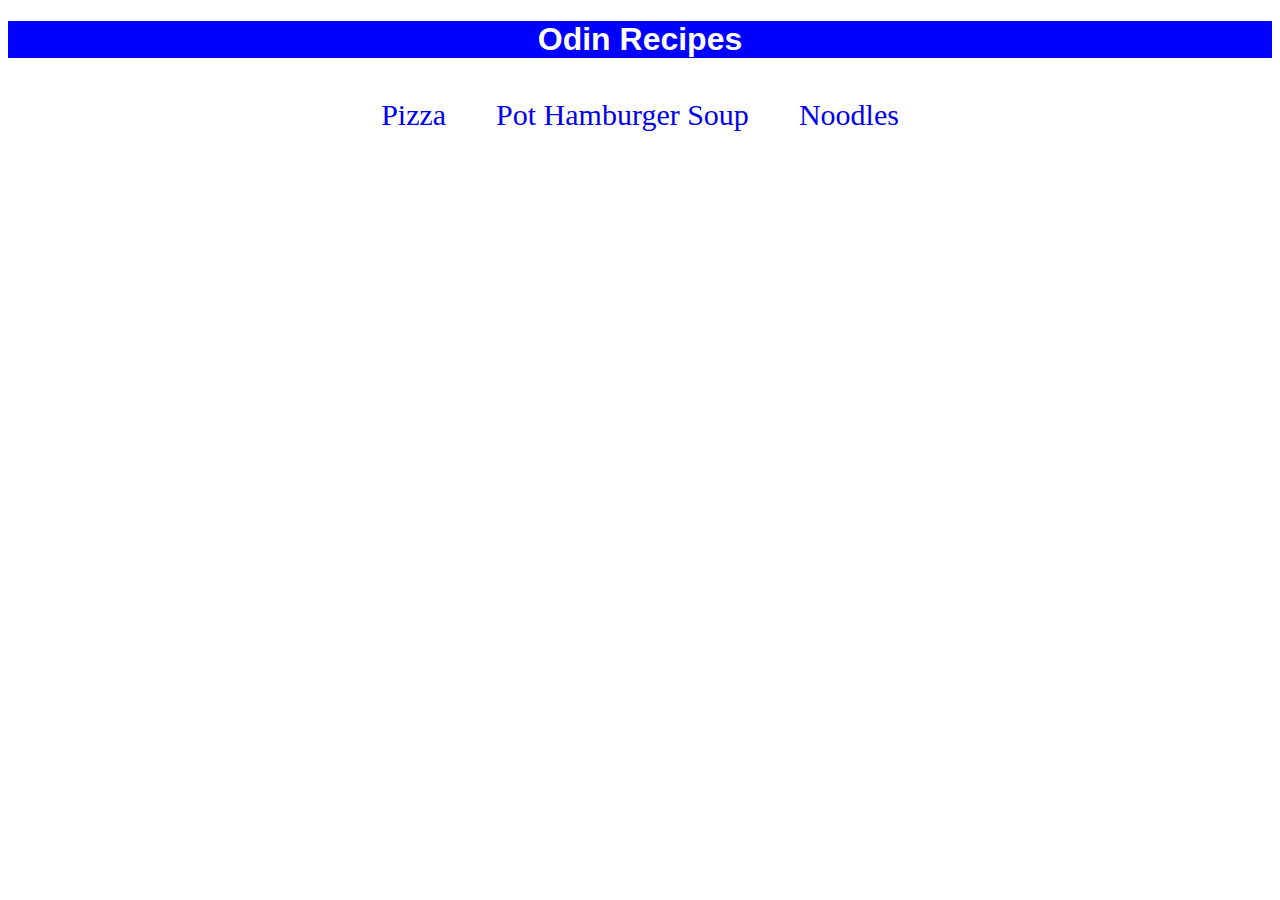
<file: index.html>
<!DOCTYPE html>
<html lang="en">
    <head>
        <meta charset="utf-8">
        <title>Home</title>

        <link rel="stylesheet" href="style.css">
    </head>
    <body>
        <h1>Odin Recipes</h1>
        
        <ul>
            <li class="tab"><a href="recipes/pizza.html">Pizza</a></li>
            <li class="tab"><a href="recipes/pothamburgersoup.html">Pot Hamburger Soup</a></li>
            <li class="tab"><a href="recipes/noodles.html">Noodles</a></li>
        </ul>
    </body>
</html>
</file>
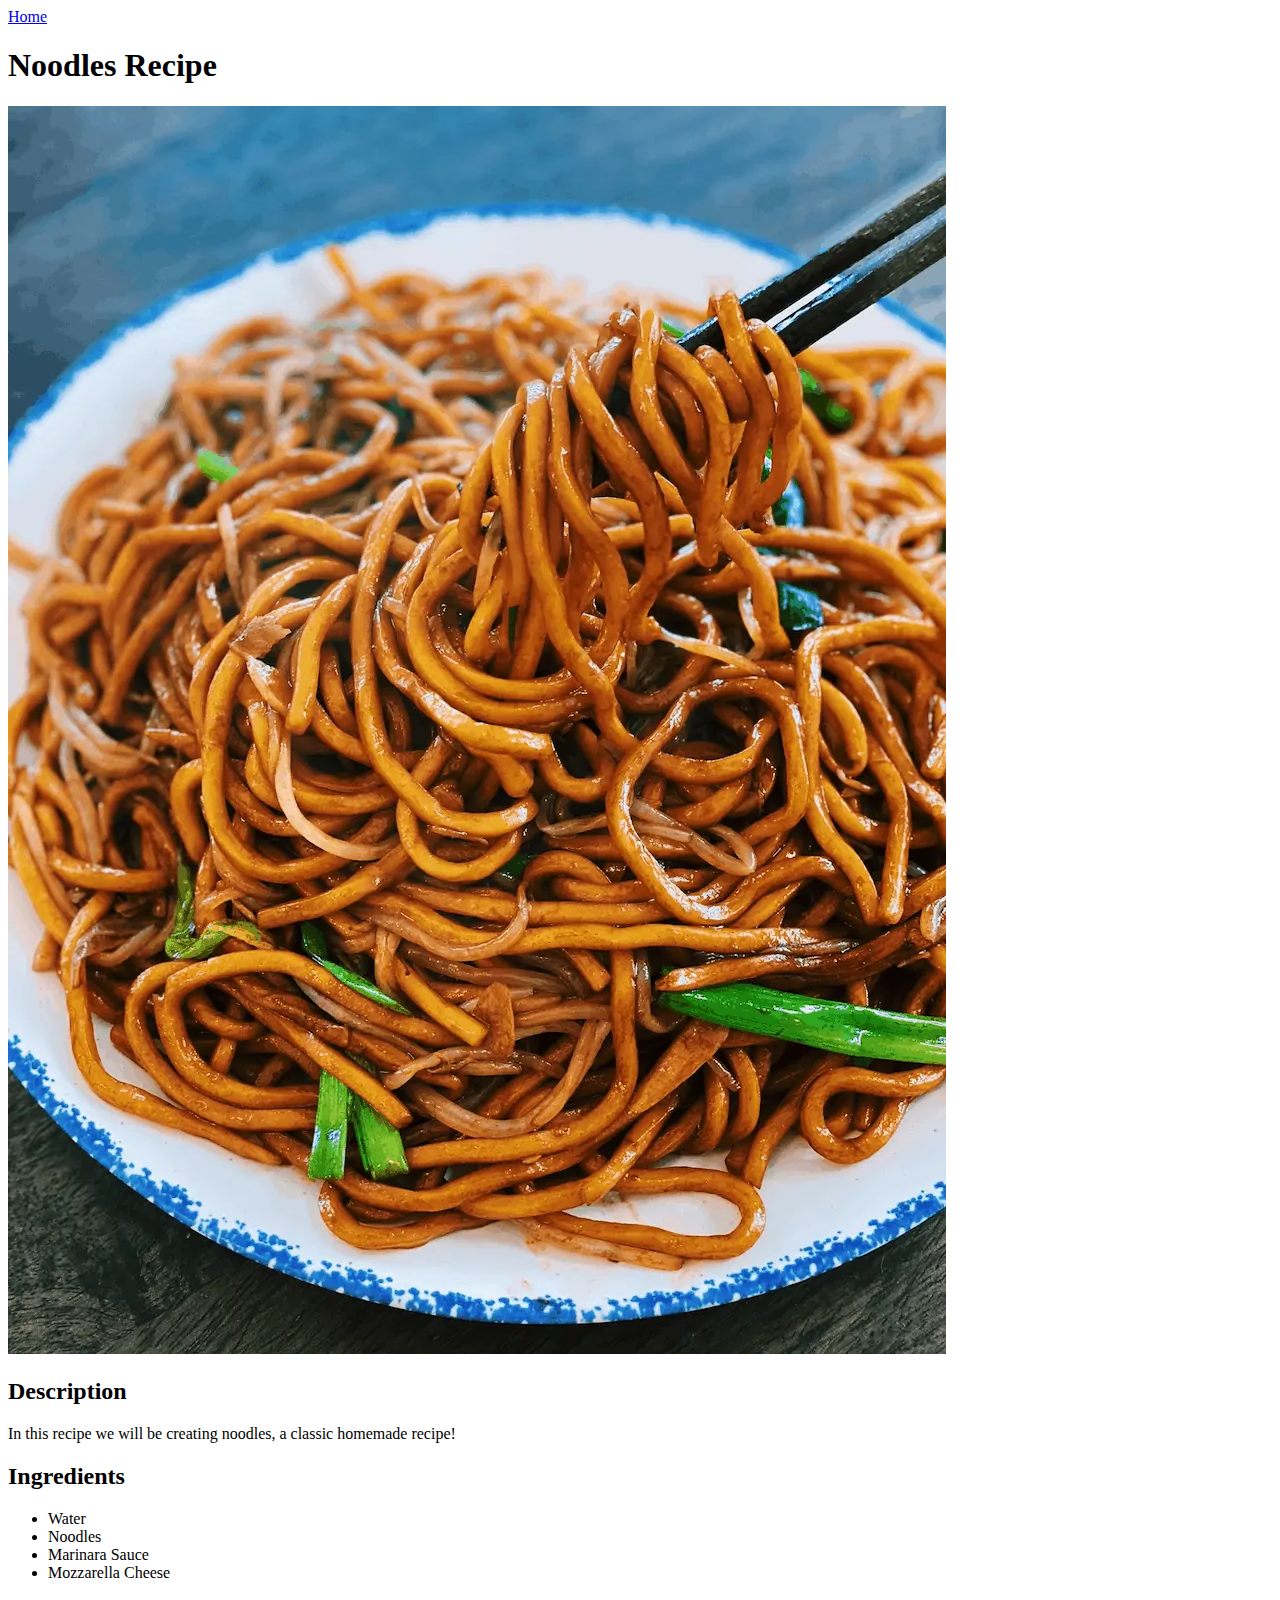
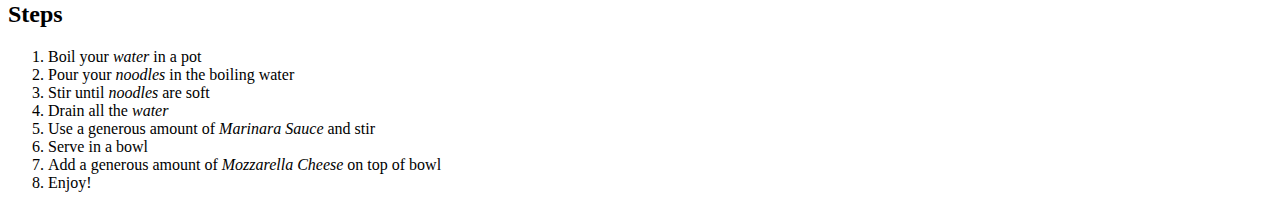
<file: recipes/noodles.html>
<!DOCTYPE html>
<html lang="en">
    <head>
        <meta charset="utf-8">
        <title>Noodles Recipe</title>
    </head>
    <body>
        <a href="../index.html">Home</a>
       
        <h1>Noodles Recipe</h1>

        <img src="../img/noodles.webp" alt="Image of noodles in a bowl with black chopsticks">
        
        <h2>Description</h2>
        <p>In this recipe we will be creating noodles, a classic homemade recipe!</p>
        
        <h2>Ingredients</h2>
        <ul>
            <li>Water</li>
            <li>Noodles</li>
            <li>Marinara Sauce</li>
            <li>Mozzarella Cheese</li>
        </ul>

        <h2>Steps</h2>
        <ol>
            <li>Boil your <em>water</em> in a pot</li>
            <li>Pour your <em>noodles</em> in the boiling water</li>
            <li>Stir until <em>noodles</em> are soft</li>
            <li>Drain all the <em>water</em></li>
            <li>Use a generous amount of <em>Marinara Sauce</em> and stir</li>
            <li>Serve in a bowl</li>
            <li>Add a generous amount of <em>Mozzarella Cheese</em> on top of bowl</li>
            <li>Enjoy!</li>
        </ol>
    </body>
</html>
</file>
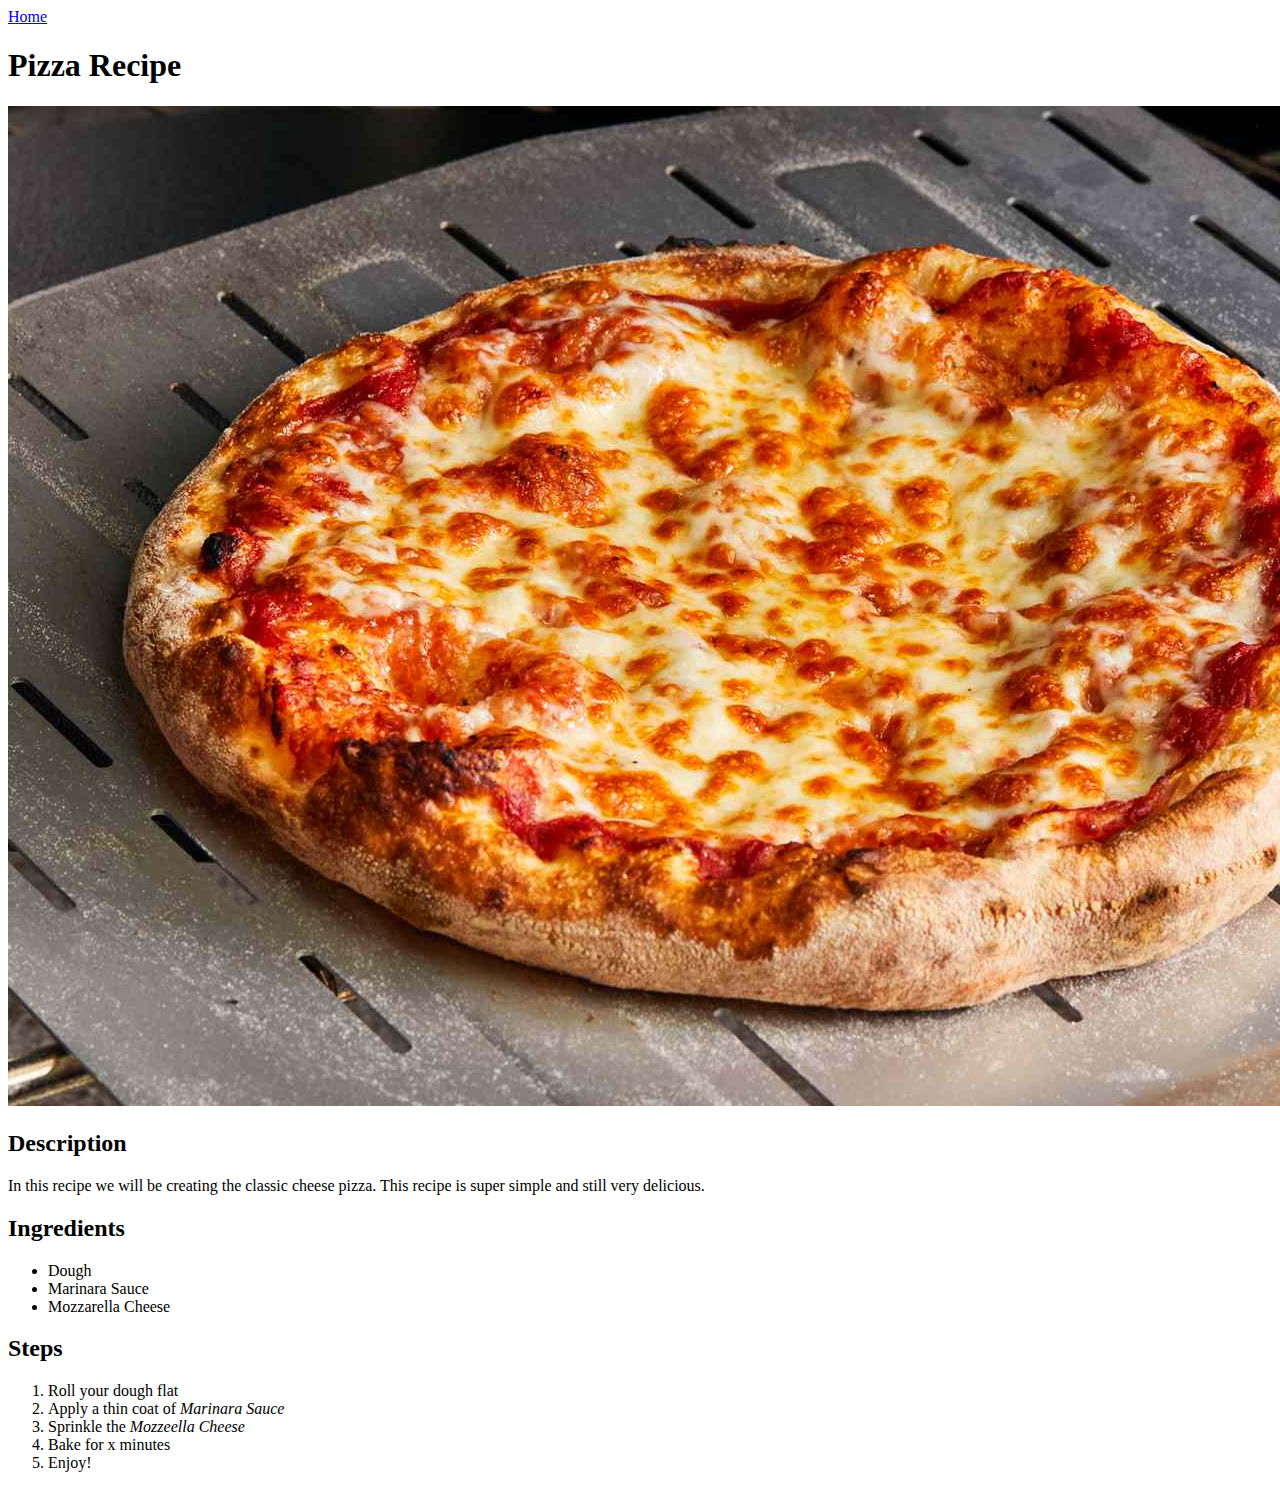
<file: recipes/pizza.html>
<!DOCTYPE html>
<html lang="en">
    <head>
        <meta charset="utf-8">
        <title>Pizza Recipe</title>
    </head>
    <body>
        <a href="../index.html">Home</a>
       
        <h1>Pizza Recipe</h1>

        <img src="../img/pizza.jpg" alt="Image of a uncut cheese pizza">
        
        <h2>Description</h2>
        <p>In this recipe we will be creating the classic cheese pizza. This recipe is super simple and still very delicious.</p>
        
        <h2>Ingredients</h2>
        <ul>
            <li>Dough</li>
            <li>Marinara Sauce</li>
            <li>Mozzarella Cheese</li>
        </ul>

        <h2>Steps</h2>
        <ol>
            <li>Roll your dough flat</li>
            <li>Apply a thin coat of <em>Marinara Sauce</em></li>
            <li>Sprinkle the <em>Mozzeella Cheese</em></li>
            <li>Bake for x minutes</li>
            <li>Enjoy!</li>
        </ol>
    </body>
</html>
</file>
<file: style.css>
h1 {
    text-align: center;
    background-color: blue;
    color: white;
    font-family:'Gill Sans', 'Gill Sans MT', Calibri, 'Trebuchet MS', sans-serif;
    font-weight: bold;
}

ul {
    display: flex;
    justify-content: center;
    align-items: center;
    list-style: none;
    padding: 10px;

    font-size: 30px;
    gap: 50px;
}

li {   
   display: flex;
   justify-content: center;
   align-items: center;
}

.tab a {
    text-decoration: none;
}
</file>
